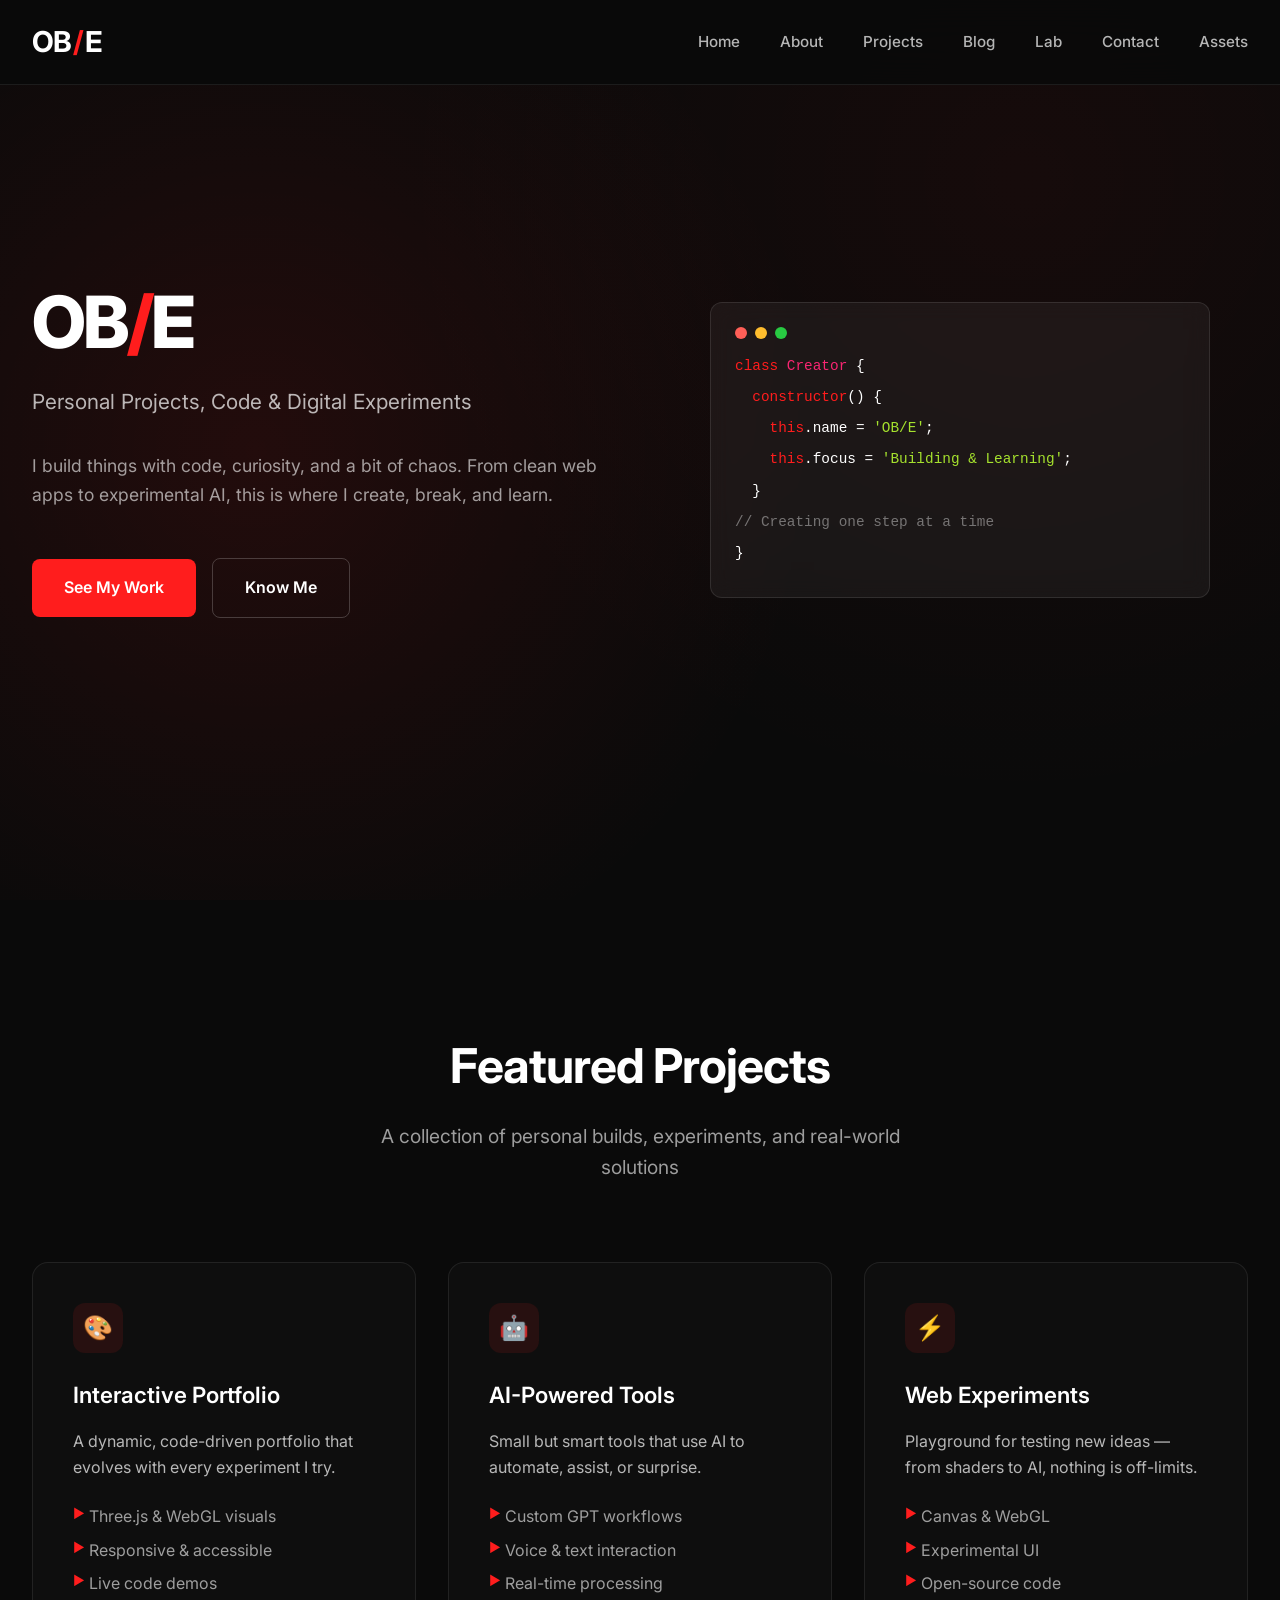
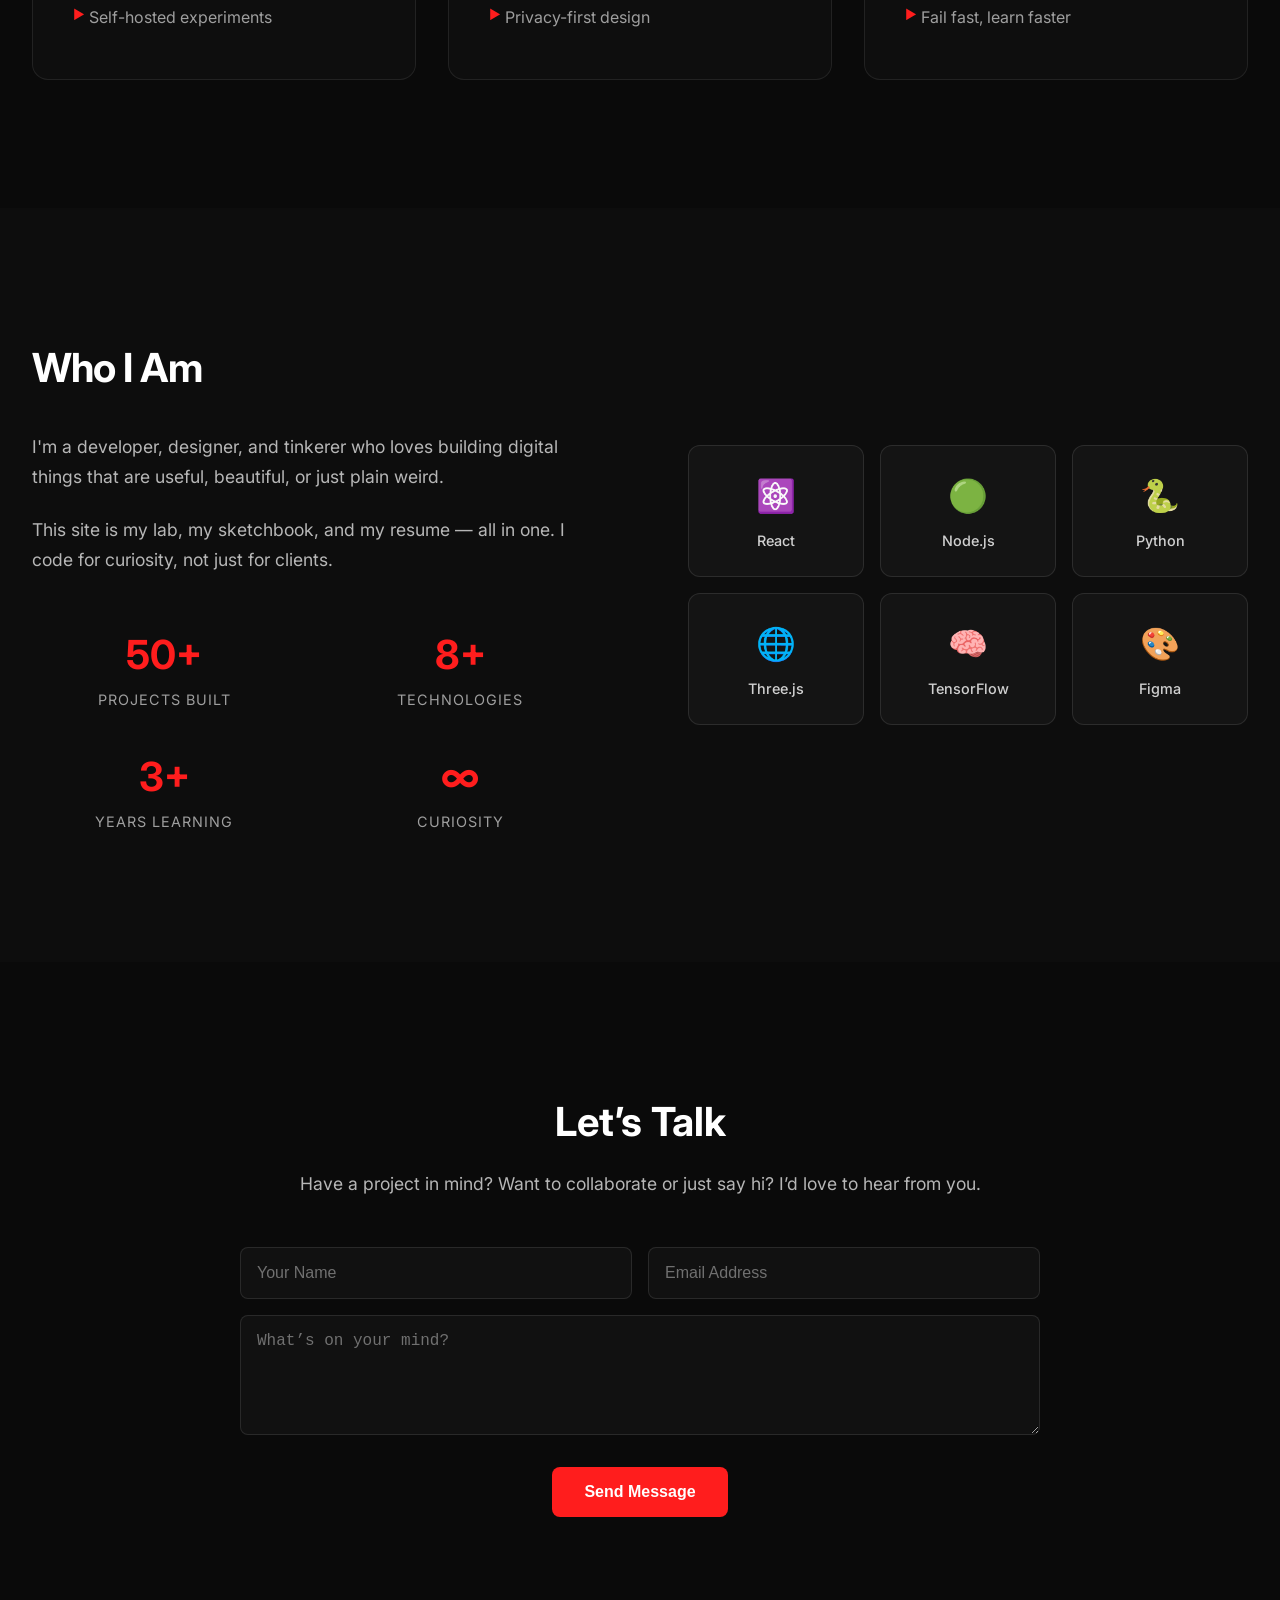
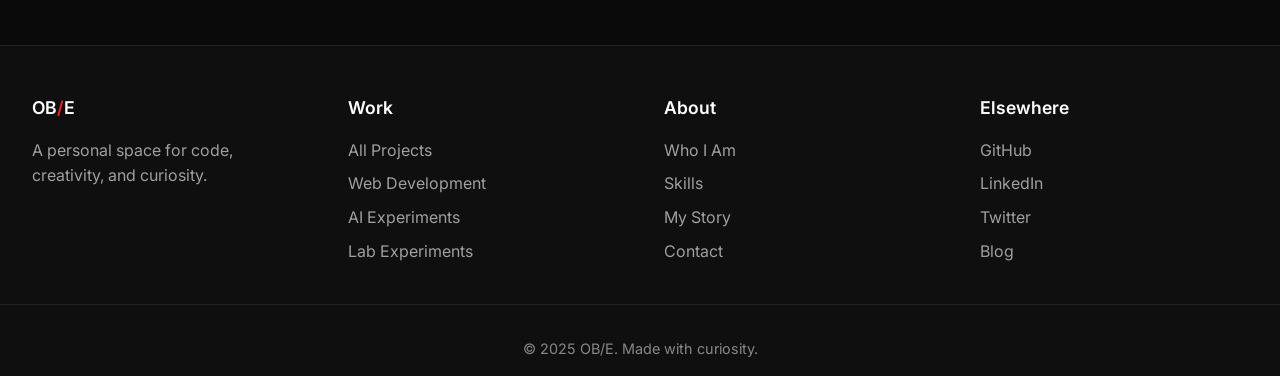
<file: index.html>
<!DOCTYPE html>
<html lang="ko">
<head>
    <meta charset="UTF-8">
    <meta name="viewport" content="width=device-width, initial-scale=1.0">
    <title>OB/E - Personal Projects & Digital Experiments</title>
    <link rel="stylesheet" href="https://cdnjs.cloudflare.com/ajax/libs/font-awesome/6.0.0/css/all.min.css">
    <link href="https://fonts.googleapis.com/css2?family=Inter:wght@300;400;500;600;700;800&display=swap" rel="stylesheet">
    <style>
        @import url('https://fonts.googleapis.com/css2?family=Inter:wght@300;400;500;600;700;800&display=swap');
        * {
            margin: 0;
            padding: 0;
            box-sizing: border-box;
        }
        body {
            font-family: 'Inter', sans-serif;
            line-height: 1.6;
            overflow-x: hidden;
            background: #0a0a0a;
            color: #ffffff;
            transition: opacity 0.4s ease;
        }
        /* Header & Navigation */
        .header {
            position: fixed;
            top: 0;
            width: 100%;
            background: rgba(10, 10, 10, 0.95);
            backdrop-filter: blur(20px);
            z-index: 1000;
            border-bottom: 1px solid rgba(255, 255, 255, 0.08);
            transition: all 0.3s ease;
        }
        .nav {
            display: flex;
            justify-content: space-between;
            align-items: center;
            max-width: 1400px;
            margin: 0 auto;
            padding: 1.2rem 2rem;
        }
        .logo-nav {
            font-size: 1.8rem;
            font-weight: 700;
            color: #ffffff;
            text-decoration: none;
            letter-spacing: -1px;
        }
        .logo-nav .slash {
            color: #ff1d1d;
            margin: 0 2px;
        }
        .nav-links {
            display: flex;
            list-style: none;
            gap: 2.5rem;
            align-items: center;
        }
        .nav-links a {
            color: rgba(255, 255, 255, 0.7);
            text-decoration: none;
            font-weight: 500;
            font-size: 0.95rem;
            transition: all 0.3s ease;
            position: relative;
        }
        .nav-links a:hover,
        .nav-links a.active {
            color: #ffffff;
        }
        .nav-links a::after {
            content: '';
            position: absolute;
            bottom: -5px;
            left: 0;
            width: 0;
            height: 2px;
            background: #ff1d1d;
            transition: width 0.3s ease;
        }
        .nav-links a:hover::after,
        .nav-links a.active::after {
            width: 100%;
        }
        /* Dropdown Menu */
        .dropdown {
            position: relative;
        }
        .dropdown-content {
            display: none;
            position: absolute;
            top: 100%;
            left: 0;
            background: rgba(20, 20, 20, 0.95);
            backdrop-filter: blur(10px);
            border: 1px solid rgba(255, 255, 255, 0.1);
            border-radius: 12px;
            min-width: 200px;
            padding: 0.8rem 0;
            box-shadow: 0 10px 30px rgba(0, 0, 0, 0.3);
            z-index: 100;
        }
        .dropdown-content a {
            display: block;
            padding: 0.7rem 1.5rem;
            color: rgba(255, 255, 255, 0.7);
            font-size: 0.9rem;
            transition: all 0.3s ease;
        }
        .dropdown-content a:hover {
            color: #ffffff;
            background: rgba(255, 29, 29, 0.1);
            padding-left: 1.8rem;
        }
        .dropdown:hover .dropdown-content {
            display: block;
        }
        /* Mobile Menu */
        .hamburger {
            display: none;
            flex-direction: column;
            cursor: pointer;
            gap: 4px;
        }
        .hamburger span {
            width: 28px;
            height: 3px;
            background: #ffffff;
            border-radius: 3px;
            transition: all 0.3s ease;
        }
        /* Hero Section */
        .hero {
            height: 100vh;
            display: flex;
            align-items: center;
            background: #0a0a0a;
            position: relative;
            overflow: hidden;
        }
        .hero::before {
            content: '';
            position: absolute;
            top: 0;
            left: 0;
            right: 0;
            bottom: 0;
            background: radial-gradient(circle at 20% 50%, rgba(255, 29, 29, 0.1) 0%, transparent 50%),
                        radial-gradient(circle at 80% 20%, rgba(255, 29, 29, 0.05) 0%, transparent 50%);
        }
        .hero-grid {
            display: grid;
            grid-template-columns: 1fr 1fr;
            gap: 4rem;
            max-width: 1400px;
            margin: 0 auto;
            padding: 0 2rem;
            align-items: center;
            position: relative;
            z-index: 2;
        }
        .hero-content h1 {
            font-size: 4.5rem;
            font-weight: 800;
            margin-bottom: 1.5rem;
            letter-spacing: -3px;
            line-height: 1.1;
        }
        .hero-content .logo-text {
            color: #ffffff;
        }
        .hero-content .logo-text .slash {
            color: #ff1d1d;
        }
        .hero-subtitle {
            font-size: 1.3rem;
            font-weight: 400;
            color: rgba(255, 255, 255, 0.7);
            margin-bottom: 2rem;
            line-height: 1.6;
        }
        .hero-description {
            font-size: 1.1rem;
            color: rgba(255, 255, 255, 0.6);
            margin-bottom: 3rem;
            line-height: 1.7;
        }
        .cta-group {
            display: flex;
            gap: 1rem;
            align-items: center;
        }
        .btn {
            padding: 1rem 2rem;
            border: none;
            border-radius: 8px;
            font-size: 1rem;
            font-weight: 600;
            cursor: pointer;
            transition: all 0.3s ease;
            text-decoration: none;
            display: inline-flex;
            align-items: center;
            gap: 0.5rem;
        }
        .btn-primary {
            background: #ff1d1d;
            color: #ffffff;
        }
        .btn-primary:hover {
            background: #e01a1a;
            transform: translateY(-2px);
            box-shadow: 0 10px 30px rgba(255, 29, 29, 0.3);
        }
        .btn-secondary {
            background: transparent;
            color: #ffffff;
            border: 1px solid rgba(255, 255, 255, 0.2);
        }
        .btn-secondary:hover {
            background: rgba(255, 255, 255, 0.05);
            border-color: rgba(255, 255, 255, 0.4);
        }
        .hero-visual {
            display: flex;
            justify-content: center;
            align-items: center;
            position: relative;
        }
        .code-window {
            background: rgba(255, 255, 255, 0.05);
            border: 1px solid rgba(255, 255, 255, 0.1);
            border-radius: 12px;
            padding: 1.5rem;
            width: 100%;
            max-width: 500px;
            backdrop-filter: blur(10px);
        }
        .window-header {
            display: flex;
            gap: 0.5rem;
            margin-bottom: 1rem;
        }
        .window-dot {
            width: 12px;
            height: 12px;
            border-radius: 50%;
        }
        .dot-red { background: #ff5f57; }
        .dot-yellow { background: #ffbd2e; }
        .dot-green { background: #28ca42; }
        .code-content {
            font-family: 'Fira Code', monospace;
            font-size: 0.9rem;
            line-height: 1.6;
        }
        .code-line {
            margin-bottom: 0.5rem;
        }
        .keyword { color: #ff1d1d; }
        .string { color: #a6e22e; }
        .comment { color: rgba(255, 255, 255, 0.4); }
        .function { color: #f92672; }
        /* Services Section */
        .services {
            padding: 8rem 0;
            background: #0a0a0a;
        }
        .container {
            max-width: 1400px;
            margin: 0 auto;
            padding: 0 2rem;
        }
        .section-header {
            text-align: center;
            margin-bottom: 5rem;
        }
        .section-title {
            font-size: 3rem;
            font-weight: 700;
            margin-bottom: 1rem;
            letter-spacing: -1px;
        }
        .section-subtitle {
            font-size: 1.2rem;
            color: rgba(255, 255, 255, 0.6);
            max-width: 600px;
            margin: 0 auto;
        }
        .services-grid {
            display: grid;
            grid-template-columns: repeat(auto-fit, minmax(350px, 1fr));
            gap: 2rem;
        }
        .service-card {
            background: rgba(255, 255, 255, 0.02);
            border: 1px solid rgba(255, 255, 255, 0.08);
            border-radius: 16px;
            padding: 2.5rem;
            transition: all 0.3s ease;
            position: relative;
            overflow: hidden;
        }
        .service-card::before {
            content: '';
            position: absolute;
            top: 0;
            left: 0;
            right: 0;
            height: 3px;
            background: linear-gradient(90deg, #ff1d1d, #ff4444);
            transform: scaleX(0);
            transition: transform 0.3s ease;
        }
        .service-card:hover::before {
            transform: scaleX(1);
        }
        .service-card:hover {
            background: rgba(255, 255, 255, 0.05);
            border-color: rgba(255, 255, 255, 0.15);
            transform: translateY(-5px);
        }
        .service-icon {
            width: 50px;
            height: 50px;
            background: rgba(255, 29, 29, 0.1);
            border-radius: 12px;
            display: flex;
            align-items: center;
            justify-content: center;
            font-size: 1.5rem;
            margin-bottom: 1.5rem;
            color: #ff1d1d;
        }
        .service-title {
            font-size: 1.4rem;
            font-weight: 600;
            margin-bottom: 1rem;
        }
        .service-description {
            color: rgba(255, 255, 255, 0.7);
            line-height: 1.6;
            margin-bottom: 1.5rem;
        }
        .service-features {
            list-style: none;
        }
        .service-features li {
            color: rgba(255, 255, 255, 0.6);
            margin-bottom: 0.5rem;
            padding-left: 1rem;
            position: relative;
        }
        .service-features li::before {
            content: '▶';
            position: absolute;
            left: 0;
            color: #ff1d1d;
            font-size: 0.8rem;
        }
        /* About Section */
        .about {
            padding: 8rem 0;
            background: rgba(255, 255, 255, 0.01);
        }
        .about-grid {
            display: grid;
            grid-template-columns: 1fr 1fr;
            gap: 6rem;
            align-items: center;
        }
        .about-content h2 {
            font-size: 2.5rem;
            font-weight: 700;
            margin-bottom: 2rem;
            letter-spacing: -1px;
        }
        .about-content p {
            font-size: 1.1rem;
            color: rgba(255, 255, 255, 0.7);
            margin-bottom: 1.5rem;
            line-height: 1.7;
        }
        .stats-grid {
            display: grid;
            grid-template-columns: repeat(2, 1fr);
            gap: 2rem;
            margin-top: 3rem;
        }
        .stat-item {
            text-align: center;
        }
        .stat-number {
            font-size: 2.5rem;
            font-weight: 700;
            color: #ff1d1d;
            display: block;
        }
        .stat-label {
            font-size: 0.9rem;
            color: rgba(255, 255, 255, 0.6);
            text-transform: uppercase;
            letter-spacing: 1px;
            margin-top: 0.5rem;
        }
        .about-visual {
            position: relative;
        }
        .tech-stack {
            display: grid;
            grid-template-columns: repeat(3, 1fr);
            gap: 1rem;
        }
        .tech-item {
            background: rgba(255, 255, 255, 0.03);
            border: 1px solid rgba(255, 255, 255, 0.1);
            border-radius: 12px;
            padding: 1.5rem 1rem;
            text-align: center;
            transition: all 0.3s ease;
        }
        .tech-item:hover {
            background: rgba(255, 255, 255, 0.08);
            border-color: #ff1d1d;
        }
        .tech-icon {
            font-size: 2rem;
            margin-bottom: 0.5rem;
        }
        .tech-name {
            font-size: 0.9rem;
            color: rgba(255, 255, 255, 0.8);
            font-weight: 500;
        }
        /* Contact Section */
        .contact {
            padding: 8rem 0;
            background: #0a0a0a;
        }
        .contact-content {
            max-width: 800px;
            margin: 0 auto;
            text-align: center;
        }
        .contact h2 {
            font-size: 2.5rem;
            font-weight: 700;
            margin-bottom: 1rem;
        }
        .contact p {
            font-size: 1.1rem;
            color: rgba(255, 255, 255, 0.7);
            margin-bottom: 3rem;
        }
        .contact-form {
            display: grid;
            grid-template-columns: 1fr 1fr;
            gap: 1rem;
            margin-bottom: 2rem;
        }
        .contact-input {
            padding: 1rem;
            border: 1px solid rgba(255, 255, 255, 0.1);
            border-radius: 8px;
            background: rgba(255, 255, 255, 0.03);
            color: #ffffff;
            font-size: 1rem;
            transition: border-color 0.3s ease;
        }
        .contact-input:focus {
            outline: none;
            border-color: #ff1d1d;
        }
        .contact-input::placeholder {
            color: rgba(255, 255, 255, 0.4);
        }
        .contact-message {
            grid-column: 1 / -1;
            resize: vertical;
            min-height: 120px;
        }
        /* Footer */
        .footer {
            background: rgba(255, 255, 255, 0.02);
            padding: 3rem 0 1rem;
            border-top: 1px solid rgba(255, 255, 255, 0.08);
        }
        .footer-content {
            max-width: 1400px;
            margin: 0 auto;
            padding: 0 2rem;
            display: grid;
            grid-template-columns: repeat(auto-fit, minmax(250px, 1fr));
            gap: 3rem;
        }
        .footer-section h3 {
            font-size: 1.1rem;
            font-weight: 600;
            margin-bottom: 1rem;
            color: #ffffff;
        }
        .footer-section ul {
            list-style: none;
        }
        .footer-section ul li {
            margin-bottom: 0.5rem;
        }
        .footer-section ul li a {
            color: rgba(255, 255, 255, 0.6);
            text-decoration: none;
            transition: color 0.3s ease;
        }
        .footer-section ul li a:hover {
            color: #ffffff;
        }
        .footer-bottom {
            border-top: 1px solid rgba(255, 255, 255, 0.08);
            margin-top: 2rem;
            padding-top: 2rem;
            text-align: center;
            color: rgba(255, 255, 255, 0.5);
            font-size: 0.9rem;
        }
        /* Responsive */
        @media (max-width: 768px) {
            .hamburger {
                display: flex;
            }
            .nav-links {
                display: none;
                flex-direction: column;
                position: absolute;
                top: 100%;
                left: 0;
                right: 0;
                background: rgba(10, 10, 10, 0.98);
                backdrop-filter: blur(10px);
                padding: 1rem 2rem;
                border-bottom: 1px solid rgba(255, 255, 255, 0.08);
                gap: 1.5rem;
                z-index: 99;
            }
            .nav-links.active {
                display: flex;
            }
            .hero-grid {
                grid-template-columns: 1fr;
                text-align: center;
            }
            .hero-content h1 {
                font-size: 3rem;
            }
            .about-grid {
                grid-template-columns: 1fr;
                gap: 3rem;
            }
            .services-grid {
                grid-template-columns: 1fr;
            }
            .contact-form {
                grid-template-columns: 1fr;
            }
            .cta-group {
                flex-direction: column;
                align-items: stretch;
            }
        }
    </style>
</head>
<body>
    <!-- Header -->
    <header class="header">
        <nav class="nav">
            <a href="index.html" class="logo-nav">OB<span class="slash">/</span>E</a>
            <div class="hamburger">
                <span></span>
                <span></span>
                <span></span>
            </div>
            <ul class="nav-links">
                <!-- Home Dropdown -->
                <li class="dropdown">
                    <a href="index.html" class="active">Home</a>
                    <div class="dropdown-content">
                        <a href="index.html#home">Overview</a>
                        <a href="index.html#projects">Featured Projects</a>
                        <a href="index.html#about">About Me</a>
                        <a href="index.html#contact">Get in Touch</a>
                    </div>
                </li>
                <!-- About -->
                <li class="dropdown">
                    <a href="About/index.html">About</a>
                    <div class="dropdown-content">
                        <a href="About/index.html">Who I Am</a>
                        <a href="About/skills.html">Skills & Stack</a>
                        <a href="About/story.html">My Journey</a>
                    </div>
                </li>
                <!-- Projects -->
                <li class="dropdown">
                    <a href="Projects/index.html">Projects</a>
                    <div class="dropdown-content">
                        <a href="Projects/index.html">All Projects</a>
                        <a href="Projects/index.html#web">Web Apps</a>
                        <a href="Projects/index.html#ai">AI Tools</a>
                        <a href="Projects/index.html#design">Interactive Design</a>
                    </div>
                </li>
                <!-- Blog -->
                <li class="dropdown">
                    <a href="Blog/index.html">Blog</a>
                    <div class="dropdown-content">
                        <a href="Blog/index.html">Latest Posts</a>
                        <a href="Blog/category/tech.html">Tech Notes</a>
                        <a href="Blog/category/life.html">Life & Learning</a>
                        <a href="Blog/category/tutorials.html">Tutorials</a>
                    </div>
                </li>
                <!-- Lab -->
                <li class="dropdown">
                    <a href="Lab/canvas-animation.html">Lab</a>
                    <div class="dropdown-content">
                        <a href="Lab/canvas-animation.html">Canvas Experiments</a>
                        <a href="Lab/webgl-demo.html">WebGL & 3D</a>
                        <a href="Lab/voice-ai.html">Voice & AI</a>
                        <a href="Lab/ai-chat.html">Chat with Me</a>
                    </div>
                </li>
                <!-- Contact -->
                <li><a href="Contact/index.html">Contact</a></li>
                <!-- Assets -->
                <li><a href="Assets/index.html">Assets</a></li>
            </ul>
        </nav>
    </header>

    <!-- Hero Section -->
    <section id="home" class="hero">
        <div class="hero-grid">
            <div class="hero-content">
                <h1 class="logo-text">OB<span class="slash">/</span>E</h1>
                <p class="hero-subtitle">Personal Projects, Code & Digital Experiments</p>
                <p class="hero-description">
                    I build things with code, curiosity, and a bit of chaos. 
                    From clean web apps to experimental AI, this is where I create, break, and learn.
                </p>
                <div class="cta-group">
                    <a href="Projects/index.html" class="btn btn-primary">See My Work</a>
                    <a href="About/index.html" class="btn btn-secondary">Know Me</a>
                </div>
            </div>
            <div class="hero-visual">
                <div class="code-window">
                    <div class="window-header">
                        <div class="window-dot dot-red"></div>
                        <div class="window-dot dot-yellow"></div>
                        <div class="window-dot dot-green"></div>
                    </div>
                    <div class="code-content">
                        <div class="code-line">
                            <span class="keyword">class</span> <span class="function">Creator</span> {
                        </div>
                        <div class="code-line">
                            &nbsp;&nbsp;<span class="keyword">constructor</span>() {
                        </div>
                        <div class="code-line">
                            &nbsp;&nbsp;&nbsp;&nbsp;<span class="keyword">this</span>.name = <span class="string">'OB/E'</span>;
                        </div>
                        <div class="code-line">
                            &nbsp;&nbsp;&nbsp;&nbsp;<span class="keyword">this</span>.focus = <span class="string">'Building & Learning'</span>;
                        </div>
                        <div class="code-line">
                            &nbsp;&nbsp;}
                        </div>
                        <div class="code-line">
                            <span class="comment">// Creating one step at a time</span>
                        </div>
                        <div class="code-line">
                            }
                        </div>
                    </div>
                </div>
            </div>
        </div>
    </section>

    <!-- Projects Section -->
    <section id="projects" class="services">
        <div class="container">
            <div class="section-header">
                <h2 class="section-title">Featured Projects</h2>
                <p class="section-subtitle">
                    A collection of personal builds, experiments, and real-world solutions
                </p>
            </div>
            <div class="services-grid">
                <div class="service-card">
                    <div class="service-icon">🎨</div>
                    <h3 class="service-title">Interactive Portfolio</h3>
                    <p class="service-description">
                        A dynamic, code-driven portfolio that evolves with every experiment I try.
                    </p>
                    <ul class="service-features">
                        <li>Three.js & WebGL visuals</li>
                        <li>Responsive & accessible</li>
                        <li>Live code demos</li>
                        <li>Self-hosted experiments</li>
                    </ul>
                </div>
                <div class="service-card">
                    <div class="service-icon">🤖</div>
                    <h3 class="service-title">AI-Powered Tools</h3>
                    <p class="service-description">
                        Small but smart tools that use AI to automate, assist, or surprise.
                    </p>
                    <ul class="service-features">
                        <li>Custom GPT workflows</li>
                        <li>Voice & text interaction</li>
                        <li>Real-time processing</li>
                        <li>Privacy-first design</li>
                    </ul>
                </div>
                <div class="service-card">
                    <div class="service-icon">⚡</div>
                    <h3 class="service-title">Web Experiments</h3>
                    <p class="service-description">
                        Playground for testing new ideas — from shaders to AI, nothing is off-limits.
                    </p>
                    <ul class="service-features">
                        <li>Canvas & WebGL</li>
                        <li>Experimental UI</li>
                        <li>Open-source code</li>
                        <li>Fail fast, learn faster</li>
                    </ul>
                </div>
            </div>
        </div>
    </section>

    <!-- About Section -->
    <section id="about" class="about">
        <div class="container">
            <div class="about-grid">
                <div class="about-content">
                    <h2>Who I Am</h2>
                    <p>
                        I'm a developer, designer, and tinkerer who loves building digital things 
                        that are useful, beautiful, or just plain weird.
                    </p>
                    <p>
                        This site is my lab, my sketchbook, and my resume — all in one. 
                        I code for curiosity, not just for clients.
                    </p>
                    <div class="stats-grid">
                        <div class="stat-item">
                            <span class="stat-number">50+</span>
                            <span class="stat-label">Projects Built</span>
                        </div>
                        <div class="stat-item">
                            <span class="stat-number">8+</span>
                            <span class="stat-label">Technologies</span>
                        </div>
                        <div class="stat-item">
                            <span class="stat-number">3+</span>
                            <span class="stat-label">Years Learning</span>
                        </div>
                        <div class="stat-item">
                            <span class="stat-number">∞</span>
                            <span class="stat-label">Curiosity</span>
                        </div>
                    </div>
                </div>
                <div class="about-visual">
                    <div class="tech-stack">
                        <div class="tech-item">
                            <div class="tech-icon">⚛️</div>
                            <div class="tech-name">React</div>
                        </div>
                        <div class="tech-item">
                            <div class="tech-icon">🟢</div>
                            <div class="tech-name">Node.js</div>
                        </div>
                        <div class="tech-item">
                            <div class="tech-icon">🐍</div>
                            <div class="tech-name">Python</div>
                        </div>
                        <div class="tech-item">
                            <div class="tech-icon">🌐</div>
                            <div class="tech-name">Three.js</div>
                        </div>
                        <div class="tech-item">
                            <div class="tech-icon">🧠</div>
                            <div class="tech-name">TensorFlow</div>
                        </div>
                        <div class="tech-item">
                            <div class="tech-icon">🎨</div>
                            <div class="tech-name">Figma</div>
                        </div>
                    </div>
                </div>
            </div>
        </div>
    </section>

    <!-- Contact Section -->
    <section id="contact" class="contact">
        <div class="container">
            <div class="contact-content">
                <h2>Let’s Talk</h2>
                <p>
                    Have a project in mind? Want to collaborate or just say hi? 
                    I’d love to hear from you.
                </p>
                <div class="contact-form">
                    <input type="text" class="contact-input" placeholder="Your Name">
                    <input type="email" class="contact-input" placeholder="Email Address">
                    <textarea class="contact-input contact-message" placeholder="What’s on your mind?"></textarea>
                </div>
                <button class="btn btn-primary" onclick="alert('Thanks! I’ll get back to you soon.')">Send Message</button>
            </div>
        </div>
    </section>

    <!-- Footer -->
    <footer class="footer">
        <div class="footer-content">
            <div class="footer-section">
                <h3>OB<span style="color: #ff1d1d;">/</span>E</h3>
                <p style="color: rgba(255, 255, 255, 0.6); margin-top: 1rem;">
                    A personal space for code, creativity, and curiosity.
                </p>
            </div>
            <div class="footer-section">
                <h3>Work</h3>
                <ul>
                    <li><a href="Projects/index.html">All Projects</a></li>
                    <li><a href="Projects/index.html#web">Web Development</a></li>
                    <li><a href="Projects/index.html#ai">AI Experiments</a></li>
                    <li><a href="Lab/index.html">Lab Experiments</a></li>
                </ul>
            </div>
            <div class="footer-section">
                <h3>About</h3>
                <ul>
                    <li><a href="About/index.html">Who I Am</a></li>
                    <li><a href="About/skills.html">Skills</a></li>
                    <li><a href="About/story.html">My Story</a></li>
                    <li><a href="Contact/index.html">Contact</a></li>
                </ul>
            </div>
            <div class="footer-section">
                <h3>Elsewhere</h3>
                <ul>
                    <li><a href="https://github.com/obe" target="_blank">GitHub</a></li>
                    <li><a href="https://linkedin.com/in/obe" target="_blank">LinkedIn</a></li>
                    <li><a href="https://twitter.com/obe" target="_blank">Twitter</a></li>
                    <li><a href="Blog/index.html">Blog</a></li>
                </ul>
            </div>
        </div>
        <div class="footer-bottom">
            <p>&copy; 2025 OB/E. Made with curiosity.</p>
        </div>
    </footer>

    <script>
        // Mobile Menu Toggle
        const hamburger = document.querySelector('.hamburger');
        const navLinks = document.querySelector('.nav-links');
        hamburger.addEventListener('click', () => {
            navLinks.classList.toggle('active');
        });

        // Smooth scrolling for anchor links
        document.querySelectorAll('a[href^="#"]').forEach(anchor => {
            anchor.addEventListener('click', function (e) {
                e.preventDefault();
                const target = document.querySelector(this.getAttribute('href'));
                if (target) {
                    target.scrollIntoView({
                        behavior: 'smooth',
                        block: 'start'
                    });
                    navLinks.classList.remove('active');
                }
            });
        });

        // Highlight active section in nav
        window.addEventListener('scroll', () => {
            const header = document.querySelector('.header');
            if (window.scrollY > 50) {
                header.style.background = 'rgba(10, 10, 10, 0.98)';
                header.style.boxShadow = '0 5px 20px rgba(0,0,0,0.2)';
            } else {
                header.style.background = 'rgba(10, 10, 10, 0.95)';
                header.style.boxShadow = 'none';
            }

            document.querySelectorAll('section').forEach(sec => {
                const top = sec.offsetTop - 100;
                const bottom = top + sec.offsetHeight;
                if (window.scrollY >= top && window.scrollY < bottom) {
                    const id = sec.getAttribute('id');
                    document.querySelectorAll('.nav-links a').forEach(a => {
                        a.classList.remove('active');
                        if (a.getAttribute('href') === `#${id}` || a.getAttribute('href').includes(`#${id}`)) {
                            a.classList.add('active');
                        }
                    });
                }
            });
        });

        // Intersection Observer for animations
        const observerOptions = {
            threshold: 0.1,
            rootMargin: '0px 0px -50px 0px'
        };
        const observer = new IntersectionObserver((entries) => {
            entries.forEach(entry => {
                if (entry.isIntersecting) {
                    entry.target.style.opacity = '1';
                    entry.target.style.transform = 'translateY(0)';
                }
            });
        }, observerOptions);
        document.querySelectorAll('.service-card, .tech-item').forEach(el => {
            el.style.opacity = '0';
            el.style.transform = 'translateY(20px)';
            el.style.transition = 'opacity 0.6s ease, transform 0.6s ease';
            observer.observe(el);
        });
    </script>
</body>
</html>
</file>
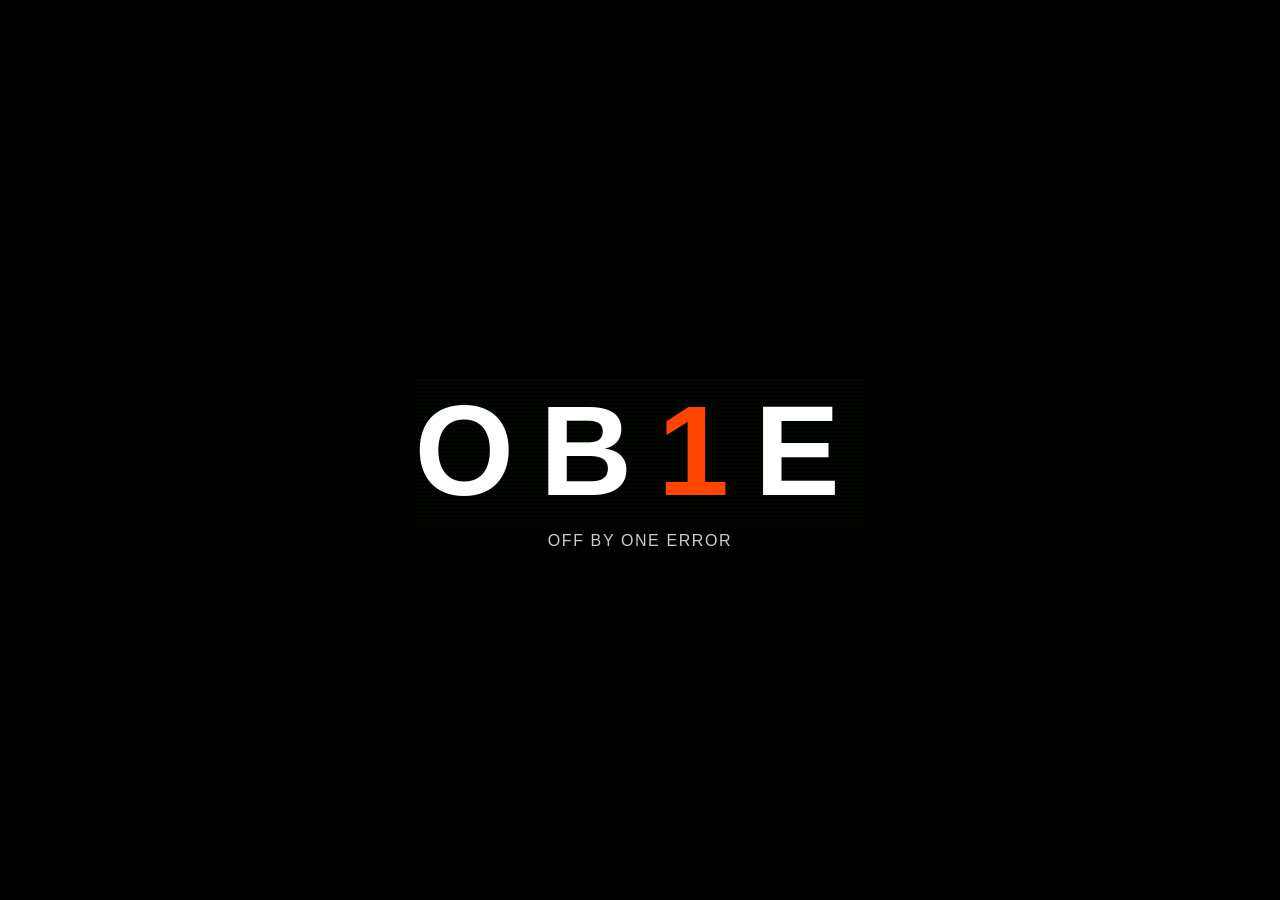
<file: c.html>
<!DOCTYPE html>
<html lang="ko">
<head>
  <meta charset="UTF-8" />
  <meta name="viewport" content="width=device-width, initial-scale=1.0" />
  <title>OB1E 글리치 애니메이션</title>
  <style>
    body {
      margin: 0;
      padding: 0;
      background: #000;
      display: flex;
      justify-content: center;
      align-items: center;
      min-height: 100vh;
      font-family: 'Arial', sans-serif;
      overflow: hidden;
    }

    .logo-container {
      position: relative;
      font-size: 8rem;
      font-weight: 900;
      letter-spacing: 0.2em;
      color: #fff;
      text-transform: uppercase;
      animation: logoGlitch 8s ease-in-out infinite;
      cursor: pointer;
    }

    .logo {
      position: relative;
      z-index: 2;
    }

    .one {
      color: #ff4500;
      display: inline-block;
      position: relative;
      animation: oneToSlash 8s ease-in-out infinite;
    }

    .glitch-layer {
      position: absolute;
      top: 0;
      left: 0;
      width: 100%;
      height: 100%;
      color: #fff;
      opacity: 0;
      z-index: 1;
    }

    .glitch-1 {
      animation: glitch1 8s ease-in-out infinite;
      color: #ff0080;
      transform: translateX(-2px);
    }

    .glitch-2 {
      animation: glitch2 8s ease-in-out infinite;
      color: #00ff80;
      transform: translateX(2px);
    }

    .scanlines {
      position: absolute;
      top: 0;
      left: 0;
      width: 100%;
      height: 100%;
      background: linear-gradient(transparent 50%, rgba(0, 255, 0, 0.03) 50%);
      background-size: 100% 4px;
      pointer-events: none;
      animation: scanlines 0.1s linear infinite;
    }

    .noise {
      position: absolute;
      top: 0;
      left: 0;
      width: 100%;
      height: 100%;
      background: url('data:image/svg+xml;base64,...'); /* noise SVG 생략 가능 */
      opacity: 0;
      animation: noise 8s ease-in-out infinite;
    }

    @keyframes oneToSlash {
      0%, 25%, 40%, 85%, 100% {
        transform: rotate(0deg) scale(1);
        filter: hue-rotate(0deg) blur(0px) saturate(1) brightness(1);
      }
      30% {
        transform: rotate(4deg) scale(1.03);
        filter: hue-rotate(30deg) blur(1px) saturate(1.2) brightness(1.1);
      }
      30.2% {
        transform: rotate(-6deg) scale(0.94);
        filter: hue-rotate(-40deg) blur(2px) saturate(0.8) brightness(0.9);
      }
      32% {
        transform: rotate(5deg) scale(1.04);
        filter: hue-rotate(35deg) blur(1px) saturate(1.3) brightness(1.15);
      }
      32.2% {
        transform: rotate(-4deg) scale(0.96);
        filter: hue-rotate(-25deg) blur(1px) saturate(0.85) brightness(0.95);
      }
      35% {
        transform: rotate(3deg) scale(1.02);
        filter: hue-rotate(20deg) blur(1px) saturate(1.1) brightness(1.05);
      }
      35.2% {
        transform: rotate(-5deg) scale(0.97);
        filter: hue-rotate(-30deg) blur(1px) saturate(0.9) brightness(0.98);
      }
      38% {
        transform: rotate(2deg) scale(1.01);
        filter: hue-rotate(15deg) blur(0px) saturate(1.05) brightness(1.02);
      }
      87% {
        transform: rotate(-2deg) scale(1.01);
        filter: hue-rotate(-15deg) blur(0px) saturate(1.1) brightness(1.03);
      }
      89% {
        transform: rotate(3deg) scale(0.98);
        filter: hue-rotate(20deg) blur(1px) saturate(0.9) brightness(0.97);
      }
      91% {
        transform: rotate(-1deg) scale(1.005);
        filter: hue-rotate(-8deg) blur(0px) saturate(1.02) brightness(1.01);
      }
    }

    @keyframes glitch1 {
      30%, 30.3%, 32%, 32.3%, 35%, 35.3%, 38%, 38.3% {
        opacity: 0.7;
        transform: translateX(-4px) skew(-3deg);
      }
      30.15%, 32.15%, 35.15%, 38.15% {
        opacity: 0.5;
        transform: translateX(-5px) skew(-4deg) scaleY(1.05);
      }
    }

    @keyframes glitch2 {
      31%, 31.3%, 34%, 34.3%, 36%, 36.3%, 39%, 39.3% {
        opacity: 0.6;
        transform: translateX(4px) skew(3deg);
      }
      31.15%, 34.15%, 36.15%, 39.15% {
        opacity: 0.4;
        transform: translateX(5px) skew(4deg) scaleY(1.05);
      }
    }

    @keyframes scanlines {
      0% { transform: translateY(0); }
      100% { transform: translateY(4px); }
    }

    @keyframes noise {
      30%, 30.3%, 32%, 32.3%, 35%, 35.3%, 38%, 38.3% {
        opacity: 0.06;
      }
    }

    @keyframes logoGlitch {
      30%, 32%, 35%, 38% {
        transform: translateX(1px);
        filter: saturate(1.2) brightness(1.1) contrast(1.05);
      }
      30.15%, 32.15%, 35.15%, 38.15% {
        transform: translateX(-1px);
        filter: saturate(0.9) brightness(0.95) contrast(1.1);
      }
    }

    .freeze, .freeze * {
      animation: none !important;
    }

    .tagline {
      position: absolute;
      top: 100%;
      left: 50%;
      transform: translateX(-50%);
      color: #ffffffcc;
      font-size: 1rem;
      margin-top: 0.5rem;
      white-space: nowrap;
      font-weight: 300;
      letter-spacing: 0.1em;
    }

    @media (max-width: 768px) {
      .logo-container {
        font-size: 4rem;
      }

      .tagline {
        font-size: 0.8rem;
      }
    }
  </style>
</head>
<body>
  <div class="logo-container" onclick="restartAnimation()">
    <div class="logo">
      OB<span class="one">1</span>E
    </div>
    <div class="glitch-layer glitch-1">
      OB<span class="one">1</span>E
    </div>
    <div class="glitch-layer glitch-2">
      OB<span class="one">1</span>E
    </div>
    <div class="scanlines"></div>
    <div class="noise"></div>
    <div class="tagline">Off by One Error</div>
  </div>

  <script>
    function stopAtSlash() {
      const container = document.querySelector('.logo-container');
      container.classList.add('freeze');

      // 1 → / 고정
      const ones = document.querySelectorAll('.one');
      ones.forEach(el => {
        el.textContent = '/';
      });
    }

    function restartAnimation() {
      const container = document.querySelector('.logo-container');
      container.classList.remove('freeze');

      // 1 복원
      const ones = document.querySelectorAll('.one');
      ones.forEach(el => {
        el.textContent = '1';
      });

      // 애니메이션 리셋
      const elements = document.querySelectorAll('.one, .glitch-1, .glitch-2, .scanlines, .noise');
      elements.forEach(el => {
        el.style.animation = 'none';
        el.offsetHeight;
        el.style.animation = null;
      });

      setTimeout(stopAtSlash, 5000);
    }

    window.addEventListener('load', () => {
      setTimeout(stopAtSlash, 5000);
    });

    document.addEventListener('keydown', (e) => {
      if (e.code === 'Space') {
        e.preventDefault();
        restartAnimation();
      }
    });
  </script>
</body>
</html>
</file>
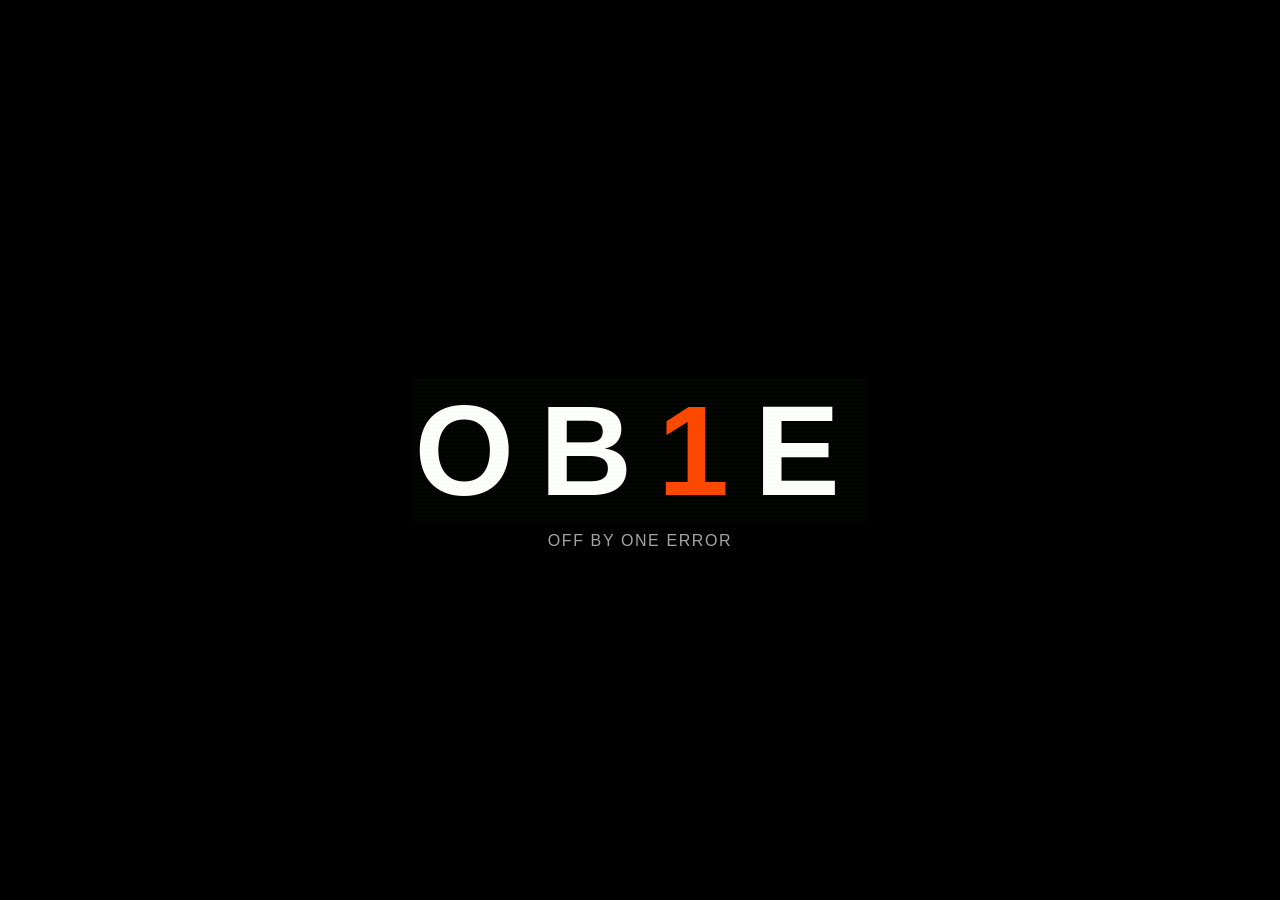
<file: load.html>
<!DOCTYPE html>
<html lang="ko">
<head>
  <meta charset="UTF-8" />
  <meta name="viewport" content="width=device-width, initial-scale=1.0" />
  <title>OB1E 글리치 애니메이션</title>
  <style>
    /* Reset & Base */
    * {
      box-sizing: border-box;
      margin: 0;
      padding: 0;
    }

    body {
      background: #000;
      display: flex;
      justify-content: center;
      align-items: center;
      min-height: 100vh;
      font-family: 'Arial', sans-serif;
      overflow: hidden;
      color: #fff;
    }

    /* Logo Container */
    .logo-container {
      position: relative;
      font-size: 8rem;
      font-weight: 900;
      letter-spacing: 0.2em;
      text-transform: uppercase;
      cursor: pointer;
      user-select: none;
      animation: logoGlitch 8s ease-in-out infinite;
      z-index: 2;
    }

    .logo {
      position: relative;
      z-index: 2;
    }

    .one {
      color: #ff4500; /* 항상 오렌지 */
      display: inline-block;
      position: relative;
      animation: oneToSlash 8s ease-in-out infinite;
    }

    /* Glitch Layers */
    .glitch-layer {
      position: absolute;
      top: 0;
      left: 0;
      width: 100%;
      height: 100%;
      color: #fff;
      opacity: 0;
      z-index: 1;
      pointer-events: none;
    }

    .glitch-1 {
      color: #ff0080;
      transform: translateX(-2px);
      animation: glitch1 8s ease-in-out infinite;
    }

    .glitch-2 {
      color: #00ff80;
      transform: translateX(2px);
      animation: glitch2 8s ease-in-out infinite;
    }

    /* Scanlines */
    .scanlines {
      position: absolute;
      top: 0;
      left: 0;
      width: 100%;
      height: 100%;
      background: linear-gradient(transparent 50%, rgba(0, 255, 0, 0.03) 50%);
      background-size: 100% 4px;
      pointer-events: none;
      animation: scanlines 0.1s linear infinite;
      z-index: 3;
    }

    /* Noise Overlay */
    .noise {
      position: absolute;
      top: 0;
      left: 0;
      width: 100%;
      height: 100%;
      background-image: url("data:image/svg+xml,%3Csvg xmlns='http://www.w3.org/2000/svg' viewBox='0 0 200 200'%3E%3Cfilter id='noise'%3E%3CfeTurbulence type='fractalNoise' baseFrequency='0.65' numOctaves='3' stitchTiles='stitch'/%3E%3C/filter%3E%3Crect width='100%25' height='100%25' filter='url(%23noise)' opacity='0.1'/%3E%3C/svg%3E");
      opacity: 0;
      animation: noise 8s ease-in-out infinite;
      pointer-events: none;
      z-index: 4;
    }

    /* Animations */
    @keyframes oneToSlash {
      0%, 25%, 40%, 85%, 100% {
        transform: rotate(0deg) scale(1);
        filter: hue-rotate(0deg) blur(0px) saturate(1) brightness(1);
      }
      30% {
        transform: rotate(4deg) scale(1.03);
        filter: hue-rotate(30deg) blur(1px) saturate(1.2) brightness(1.1);
      }
      30.2% {
        transform: rotate(-6deg) scale(0.94);
        filter: hue-rotate(-40deg) blur(2px) saturate(0.8) brightness(0.9);
      }
      32% {
        transform: rotate(5deg) scale(1.04);
        filter: hue-rotate(35deg) blur(1px) saturate(1.3) brightness(1.15);
      }
      32.2% {
        transform: rotate(-4deg) scale(0.96);
        filter: hue-rotate(-25deg) blur(1px) saturate(0.85) brightness(0.95);
      }
      35% {
        transform: rotate(3deg) scale(1.02);
        filter: hue-rotate(20deg) blur(1px) saturate(1.1) brightness(1.05);
      }
      35.2% {
        transform: rotate(-5deg) scale(0.97);
        filter: hue-rotate(-30deg) blur(1px) saturate(0.9) brightness(0.98);
      }
      38% {
        transform: rotate(2deg) scale(1.01);
        filter: hue-rotate(15deg) blur(0px) saturate(1.05) brightness(1.02);
      }
      87% {
        transform: rotate(-2deg) scale(1.01);
        filter: hue-rotate(-15deg) blur(0px) saturate(1.1) brightness(1.03);
      }
      89% {
        transform: rotate(3deg) scale(0.98);
        filter: hue-rotate(20deg) blur(1px) saturate(0.9) brightness(0.97);
      }
      91% {
        transform: rotate(-1deg) scale(1.005);
        filter: hue-rotate(-8deg) blur(0px) saturate(1.02) brightness(1.01);
      }
    }

    @keyframes glitch1 {
      30%, 30.3%, 32%, 32.3%, 35%, 35.3%, 38%, 38.3% {
        opacity: 0.7;
        transform: translateX(-4px) skew(-3deg);
      }
      30.15%, 32.15%, 35.15%, 38.15% {
        opacity: 0.5;
        transform: translateX(-5px) skew(-4deg) scaleY(1.05);
      }
    }

    @keyframes glitch2 {
      31%, 31.3%, 34%, 34.3%, 36%, 36.3%, 39%, 39.3% {
        opacity: 0.6;
        transform: translateX(4px) skew(3deg);
      }
      31.15%, 34.15%, 36.15%, 39.15% {
        opacity: 0.4;
        transform: translateX(5px) skew(4deg) scaleY(1.05);
      }
    }

    @keyframes scanlines {
      0% { transform: translateY(0); }
      100% { transform: translateY(4px); }
    }

    @keyframes noise {
      30%, 30.3%, 32%, 32.3%, 35%, 35.3%, 38%, 38.3% {
        opacity: 0.06;
      }
      30.15%, 32.15%, 35.15%, 38.15% {
        opacity: 0.08;
      }
      31%, 34%, 36%, 39% {
        opacity: 0.04;
      }
      100% {
        opacity: 0;
      }
    }

    @keyframes logoGlitch {
      30%, 32%, 35%, 38% {
        transform: translateX(1px);
        filter: saturate(1.2) brightness(1.1) contrast(1.05);
      }
      30.15%, 32.15%, 35.15%, 38.15% {
        transform: translateX(-1px);
        filter: saturate(0.9) brightness(0.95) contrast(1.1);
      }
    }

    /* Freeze state */
    .freeze .one {
      animation: none !important;
    }

    .freeze .glitch-layer,
    .freeze .scanlines,
    .freeze .noise {
      animation: none !important;
    }

    /* Tagline */
    .tagline {
      position: absolute;
      top: 100%;
      left: 50%;
      transform: translateX(-50%);
      color: #ffffffcc;
      font-size: 1rem;
      margin-top: 0.5rem;
      white-space: nowrap;
      font-weight: 300;
      letter-spacing: 0.1em;
      opacity: 0.8;
      transition: opacity 0.3s ease;
    }

    .logo-container:hover .tagline {
      opacity: 1;
    }

    /* Responsive */
    @media (max-width: 768px) {
      .logo-container {
        font-size: 4rem;
      }
      .tagline {
        font-size: 0.8rem;
      }
    }
  </style>
</head>
<body>
  <!-- 로고 컨테이너 -->
  <div class="logo-container" role="button" aria-label="OB1E - Off by One Error. 클릭하거나 스페이스바를 눌러 애니메이션 재시작">
    <div class="logo">OB<span class="one">1</span>E</div>
    <div class="glitch-layer glitch-1">OB<span class="one">1</span>E</div>
    <div class="glitch-layer glitch-2">OB<span class="one">1</span>E</div>
    <div class="scanlines"></div>
    <div class="noise"></div>
    <div class="tagline">Off by One Error</div>
  </div>

  <!-- 접근성 보조: 상태 알림 -->
  <div id="status" aria-live="polite" style="position: absolute; left: -9999px;">애니메이션이 시작되었습니다.</div>

  <script>
    // 전역 타이머 관리
    let animationTimeout = null;

    /**
     * 애니메이션을 멈추고 '1' → '/'로 변경
     */
    function stopAtSlash() {
      if (animationTimeout) {
        clearTimeout(animationTimeout);
        animationTimeout = null;
      }

      const container = document.querySelector('.logo-container');
      container.classList.add('freeze');

      document.querySelectorAll('.one').forEach(el => {
        el.textContent = '/';
      });

      // 접근성: 상태 알림
      document.getElementById('status').textContent = '애니메이션이 일시 정지되었습니다. 1은 /로 변경됨.';
    }

    /**
     * 애니메이션을 재시작
     */
    function restartAnimation() {
      if (animationTimeout) {
        clearTimeout(animationTimeout);
        animationTimeout = null;
      }

      const container = document.querySelector('.logo-container');
      container.classList.remove('freeze');

      // 텍스트 복구
      document.querySelectorAll('.one').forEach(el => {
        el.textContent = '1';
      });

      // 접근성 알림
      document.getElementById('status').textContent = '애니메이션이 재시작되었습니다.';

      // 애니메이션 리셋: getComputedStyle 사용
      const elements = document.querySelectorAll('.one, .glitch-1, .glitch-2, .scanlines, .noise, .logo-container');
      elements.forEach(el => {
        const currentAnimation = getComputedStyle(el).animation;
        el.style.animation = 'none';
        el.offsetHeight; // 강제 리플로우
        el.style.animation = currentAnimation;
      });

      // 5초 후 자동 정지
      animationTimeout = setTimeout(stopAtSlash, 5000);
    }

    // 초기 로드 후 5초 후 정지
    window.addEventListener('load', () => {
      animationTimeout = setTimeout(stopAtSlash, 5000);
    });

    // 스페이스바로 재시작
    document.addEventListener('keydown', (e) => {
      if (e.code === 'Space') {
        e.preventDefault();
        restartAnimation();
      }
    });

    // 클릭으로 재시작
    document.querySelector('.logo-container').addEventListener('click', restartAnimation);
  </script>
</body>
</html>
</file>
